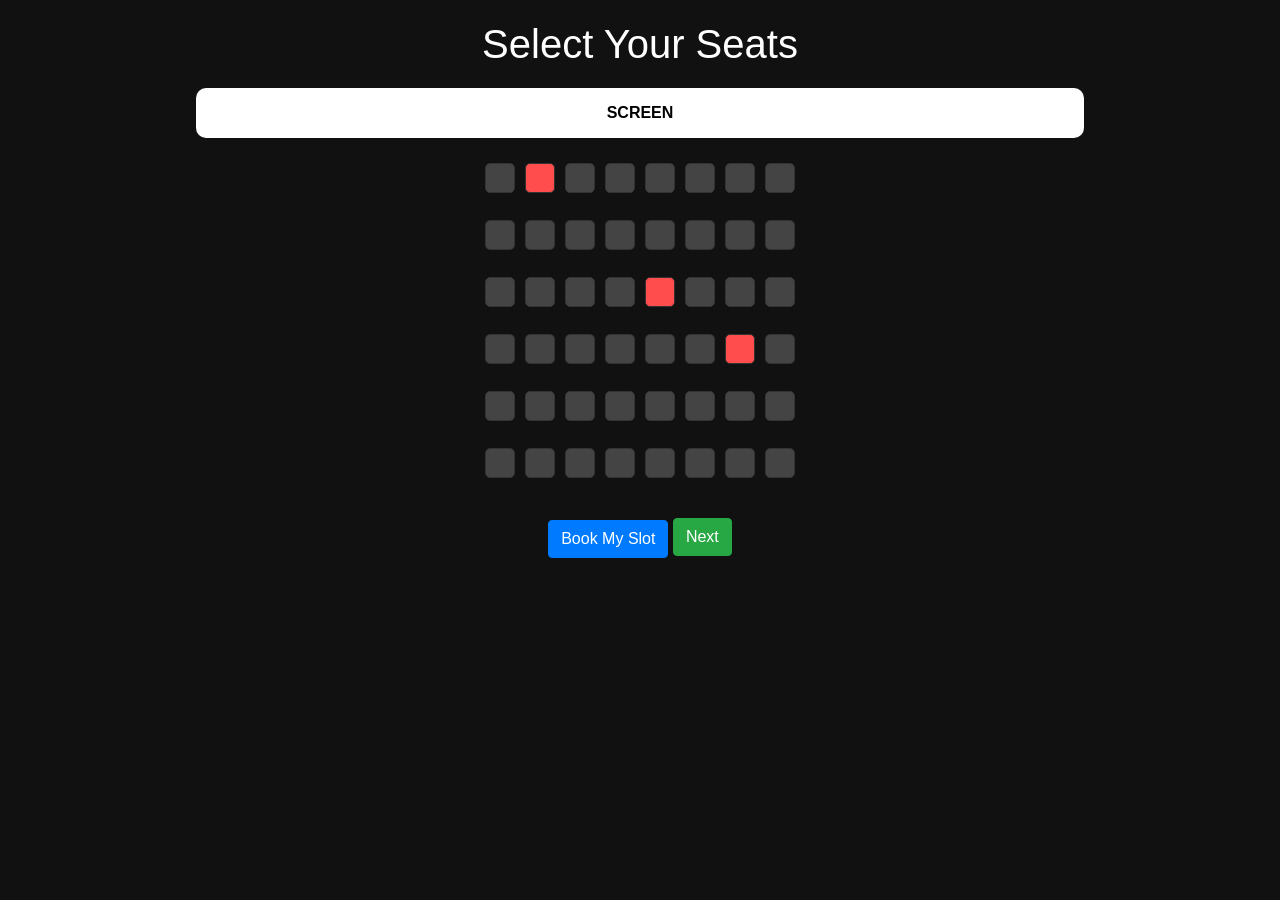
<file: booking.html>
<!DOCTYPE html>
<html lang="en">
<head>
    <meta charset="UTF-8">
    <meta name="viewport" content="width=device-width, initial-scale=1.0">
    <title>Seat Booking</title>
    <!-- Bootstrap CSS -->
    <link rel="stylesheet" href="https://stackpath.bootstrapcdn.com/bootstrap/4.5.2/css/bootstrap.min.css">
    <!-- Custom CSS -->
    <style>
        body {
            background-color: #111;
            color: #fff;
            text-align: center;
        }

        h1 {
            margin-top: 20px;
        }

        .seat {
            width: 30px;
            height: 30px;
            margin: 5px;
            background-color: #444;
            border: 1px solid #333;
            display: inline-block;
            border-radius: 5px;
            cursor: pointer;
            transition: background-color 0.3s ease;
        }

        .seat.selected {
            background-color: #6c757d;
        }

        .seat.occupied {
            background-color: #ff4d4d;
            cursor: not-allowed;
        }

        .seat-row {
            margin: 10px 0;
        }

        .screen {
            width: 80%;
            margin: 20px auto;
            background-color: #fff;
            height: 50px;
            color: #000;
            display: flex;
            align-items: center;
            justify-content: center;
            font-weight: bold;
            border-radius: 10px;
        }

        #bookButton {
            margin-top: 20px;
        }

        /* Hover Effect */
        .seat:hover:not(.selected):not(.occupied) {
            background-color: #5c85d6;
        }
    </style>
</head>
<body>
    <div class="container">
        <h1>Select Your Seats</h1>
        <div class="screen">SCREEN</div>
        <div id="seatLayout" class="text-center"></div>
        <button id="bookButton" class="btn btn-primary">Book My Slot</button>
        <button id="nextButton" class="btn btn-success mt-3">Next</button>

        <!-- New container for booking message -->
        <div id="bookingMessage" class="mt-3 text-white"></div>
        <div id="nextbutton" class="mt-3 text-white"></div>



    </div>

    <!-- JavaScript -->
    <script>
        const seatLayout = document.getElementById("seatLayout");
        const bookButton = document.getElementById("bookButton");


        const rows = 6; // Number of rows
        const columns = 8; // Number of seats per row

        // Sample array of occupied seats
        const occupiedSeats = [[1, 2], [3, 5], [4, 7]];

        // Generate seats
        function createSeats() {
            seatLayout.innerHTML = ""; // Clear previous content
            for (let i = 1; i <= rows; i++) {
                const rowDiv = document.createElement("div");
                rowDiv.classList.add("seat-row");
                for (let j = 1; j <= columns; j++) {
                    const seat = document.createElement("div");
                    seat.classList.add("seat");
                    seat.dataset.row = i;
                    seat.dataset.column = j;

                    // Mark seat as occupied
                    if (isSeatOccupied(i, j)) {
                        seat.classList.add("occupied");
                    }

                    rowDiv.appendChild(seat);
                }
                seatLayout.appendChild(rowDiv);
            }
        }

        function isSeatOccupied(row, column) {
            return occupiedSeats.some(seat => seat[0] === row && seat[1] === column);
        }

        // Handle seat selection
        seatLayout.addEventListener("click", (e) => {
            const seat = e.target;
            if (!seat.classList.contains("seat") || seat.classList.contains("occupied")) return;

            seat.classList.toggle("selected");
        });

      // Handle booking button click
bookButton.addEventListener("click", () => {
    const selectedSeats = document.querySelectorAll(".seat.selected");

    // Check if any seat is selected
    if (selectedSeats.length === 0) {
        displayBookingMessage("⚠️ Please select at least one seat.", "text-warning");
        return;
    }

    // Map selected seats to their row and column numbers
    let seatNumbers = Array.from(selectedSeats).map(seat => {
        return `Row ${seat.dataset.row}: Seat ${seat.dataset.column}`;
    });

    // Save the selected seats to localStorage
    localStorage.setItem("selectedSeats", JSON.stringify(seatNumbers));

    // Show booking confirmation message
    displayBookingMessage(`🎉 You're looking for the following seats: <br>${seatNumbers.join("<br>")} <br> Just Click Next !`, "text-success");

    // Mark seats as occupied
    selectedSeats.forEach(seat => {
        seat.classList.remove("selected");
        seat.classList.add("occupied");
    });
});


// Function to display a message on the screen
function displayBookingMessage(message, textClass) {
    const messageDiv = document.getElementById("bookingMessage");

    // Clear any existing content and add the new message
    messageDiv.innerHTML = `<div class="${textClass} mt-3"><h5>${message}</h5></div>`;
}

        // Initialize seats
        createSeats();
        // Handle "Next" button click
document.getElementById("nextButton").addEventListener("click", () => {
    // Get the selected seats
    const selectedSeats = document.querySelectorAll(".seat.selected");

    // Check if any seat is selected
    if (selectedSeats.length === 0) {
        displayBookingMessage("⚠️ Please select at least one seat before proceeding.", "text-warning");
        return;
    }

    // If seats are selected, proceed to the next page
    window.location.href = "game.html"; // Replace 'game.html' with your desired URL
});


    </script>
</body>
</html>
</file>
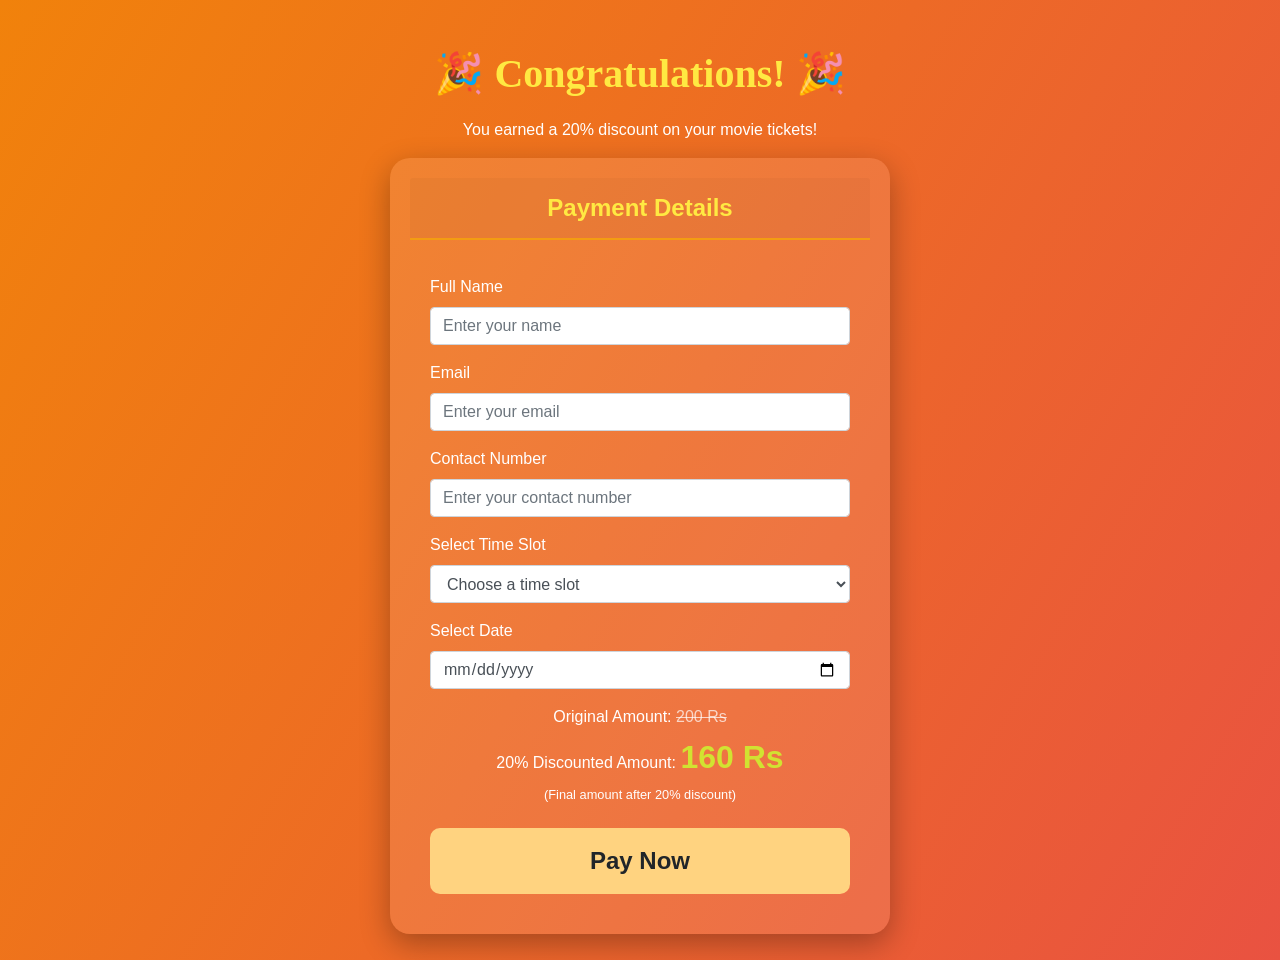
<file: discounted_booking.html>
<!DOCTYPE html>
<html lang="en">
<head>
    <meta charset="UTF-8">
    <meta name="viewport" content="width=device-width, initial-scale=1.0">
    <title>Discounted Booking</title>
    <link rel="stylesheet" href="https://stackpath.bootstrapcdn.com/bootstrap/4.5.2/css/bootstrap.min.css">
    <link href="https://cdnjs.cloudflare.com/ajax/libs/font-awesome/5.15.4/css/all.min.css" rel="stylesheet">
    <style>
        body {
            background: linear-gradient(120deg, #f1820b, #e95241);
            color: #fff;
            font-family: 'Arial', sans-serif;
            overflow-x: hidden;
            padding: 0;
            margin: 10px;
            min-height: 100vh;
        }
        .container {
            margin-top: 50px;
            animation: fadeIn 1.5s ease-in-out;
        }
        h1 {
            color: #ffe942;
            font-size: 2.5rem;
            font-family:cursive;
            font-weight: 700;
            margin-bottom: 20px;
            animation: bounceIn 1.5s ease-in-out;
        }
        .card {
            background-color: rgba(255, 255, 255, 0.1);
            border: none;
            border-radius: 20px;
            box-shadow: 0px 10px 30px rgba(0, 0, 0, 0.3);
            padding: 20px;
            animation: slideInUp 1.2s ease-in-out;
        }
        .card-header {
            font-size: 1.5rem;
            font-weight: bold;
            color: #ffe942;
            border-bottom: 2px solid #f39c12;
            margin-bottom: 15px;
        }
        .discount {
            text-decoration: line-through;
            color: rgba(255, 255, 255, 0.7);
        }
        .final-amount {
            font-size: 2rem;
            font-weight: bold;
            color: #d1e231; /* Changed from green */
        }
        .btn-pay {
            background-color: #ffd380;
            border: none;
            font-size: 1.5rem;
            font-weight: bold;
            padding: 15px;
            width: 100%;
            border-radius: 10px;
            transition: transform 0.3s ease-in-out;
        }
        .btn-pay:hover {
            background-color: #fff946;
            transform: scale(1.05);
        }
        /* Animations */
        @keyframes fadeIn {
            from { opacity: 0; }
            to { opacity: 1; }
        }
        @keyframes bounceIn {
            from { transform: scale(0.5); opacity: 0; }
            to { transform: scale(1); opacity: 1; }
        }
        @keyframes slideInUp {
            from { transform: translateY(50px); opacity: 0; }
            to { transform: translateY(0); opacity: 1; }
        }
        .form-control:focus {
            border-color: #f39c12;
            box-shadow: 0 0 8px #f39c12;
        }
        .validation-error {
            color: #121010;
            font-size: 0.9rem;
        }
    </style>
</head>
<body>
    <div class="container">
        <h1 class="text-center">🎉 Congratulations! 🎉</h1>
        <p class="text-center">You earned a 20% discount on your movie tickets!</p>
        <div class="card mx-auto" style="max-width: 500px;">
            <div class="card-header text-center">Payment Details</div>
            <div class="card-body">
                <form id="paymentForm">
                    <div class="form-group">
                        <label for="name">Full Name</label>
                        <input type="text" id="name" class="form-control" placeholder="Enter your name">
                        <div class="validation-error" id="nameError"></div>
                    </div>
                    <div class="form-group">
                        <label for="email">Email</label>
                        <input type="email" id="email" class="form-control" placeholder="Enter your email">
                        <div class="validation-error" id="emailError"></div>
                    </div>
                    <div class="form-group">
                        <label for="contact">Contact Number</label>
                        <input type="tel" id="contact" class="form-control" placeholder="Enter your contact number">
                        <div class="validation-error" id="contactError"></div>
                    </div>
                    <div class="form-group">
                        <label for="timeSlot">Select Time Slot</label>
                        <select id="timeSlot" class="form-control">
                            <option value="">Choose a time slot</option>
                            <option value="10:00 AM - 1:00 PM">10:00 AM - 1:00 PM</option>
                            <option value="2:00 PM - 5:00 PM">2:00 PM - 5:00 PM</option>
                            <option value="6:00 PM - 9:00 PM">6:00 PM - 9:00 PM</option>
                        </select>
                        <div class="validation-error" id="timeSlotError"></div>
                    </div>
                    <div class="form-group">
                        <label for="date">Select Date</label>
                        <input type="date" id="date" class="form-control">
                        <div class="validation-error" id="dateError"></div>
                    </div>
                    <div class="text-center mb-4">
                        <p class="mb-1">Original Amount: <span class="discount">200 Rs</span></p>
                        <p class="mb-1">20% Discounted Amount: <span class="final-amount">160 Rs</span></p>
                        <p class="small">(Final amount after 20% discount)</p>
                    </div>
                    <button type="button" id="payNow" class="btn btn-pay">Pay Now</button>
                </form>
            </div>
        </div>
    </div>

    <script>
        window.onload = function() {
            // Retrieve the selected seats from localStorage
            const selectedSeats = JSON.parse(localStorage.getItem("selectedSeats"));

            if (selectedSeats && selectedSeats.length > 0) {
                // Create a string with the selected seats and display it
                const seatsDisplay = selectedSeats.join("<br>");
                const selectedSeatsDiv = document.createElement("div");
                selectedSeatsDiv.innerHTML = ` 
                    <p><strong>Your Selected Seats:</strong></p>
                    <p>${seatsDisplay}</p>
                `;
                selectedSeatsDiv.style.textAlign = 'center';  // Center text horizontally
                selectedSeatsDiv.style.marginBottom = '20px';  // Optional, to add some space below
                selectedSeatsDiv.style.fontSize = '1.2rem';  // Adjust font size
                selectedSeatsDiv.style.color = '#fff';  // Text color (white)
                // Insert the selected seats information just after the h1 tag
                const container = document.querySelector(".container");
                container.insertBefore(selectedSeatsDiv, container.querySelector("h1").nextSibling);
            }
        };

        document.getElementById('payNow').addEventListener('click', function() {
            const name = document.getElementById('name').value.trim();
            const email = document.getElementById('email').value.trim();
            const contact = document.getElementById('contact').value.trim();
            const timeSlot = document.getElementById('timeSlot').value;
            const date = document.getElementById('date').value;

            // Save form data to localStorage
            localStorage.setItem('userName', name);
            localStorage.setItem('userEmail', email);
            localStorage.setItem('userContact', contact);
            localStorage.setItem('timeSlot', timeSlot);
            localStorage.setItem('date', date);
            localStorage.setItem('amountPaid', '160 Rs.');  // Fixed amount as per discount

            // Save selected seats to localStorage
            const selectedSeats = JSON.parse(localStorage.getItem("selectedSeats")) || [];
            localStorage.setItem('selectedSeats', JSON.stringify(selectedSeats));

            let isValid = true;

            // Validation logic
            if (!name) {
                document.getElementById('nameError').textContent = "Name is required.";
                isValid = false;
            } else {
                document.getElementById('nameError').textContent = "";
            }

            if (!email || !/^[^\s@]+@[^\s@]+\.[^\s@]+$/.test(email)) {
                document.getElementById('emailError').textContent = "Valid email is required.";
                isValid = false;
            } else {
                document.getElementById('emailError').textContent = "";
            }

            if (!contact || !/^\d{10}$/.test(contact)) {
                document.getElementById('contactError').textContent = "Valid 10-digit contact number is required.";
                isValid = false;
            } else {
                document.getElementById('contactError').textContent = "";
            }

            if (!timeSlot) {
                document.getElementById('timeSlotError').textContent = "Please select a time slot.";
                isValid = false;
            } else {
                document.getElementById('timeSlotError').textContent = "";
            }

            if (!date) {
                document.getElementById('dateError').textContent = "Please select a date.";
                isValid = false;
            } else {
                document.getElementById('dateError').textContent = "";
            }

            // Payment successful logic
            if (isValid) {
                // Play sound effect
                const audio = new Audio('./music/payment.mp3'); 
                audio.play();

                // Show success message
                document.body.innerHTML = `
                    <div style="text-align: center; margin-top: 20%;">
                        <h1 style="color: #d1e231; font-size: 3rem; animation: bounceIn 2s ease-in-out;">🎉 Payment Successful! 🎉</h1>
                        <p style="font-size: 1.5rem;">Thank you, <strong>${name}</strong>, for booking with us.</p>
                        <p style="font-size: 1.2rem;">Your payment of <strong>160 Rs</strong> has been successfully received.</p>
                        <button class="btn btn-primary mt-3" onclick="window.location.href='index.html'">Go to Homepage</button><br><br>
                        <button class="btn btn-primary mt-3" onclick="window.location.href='ticket.html'">Show my Ticket</button>
                    </div>`;
            }
        });
    </script>
</body>
</html>
</file>
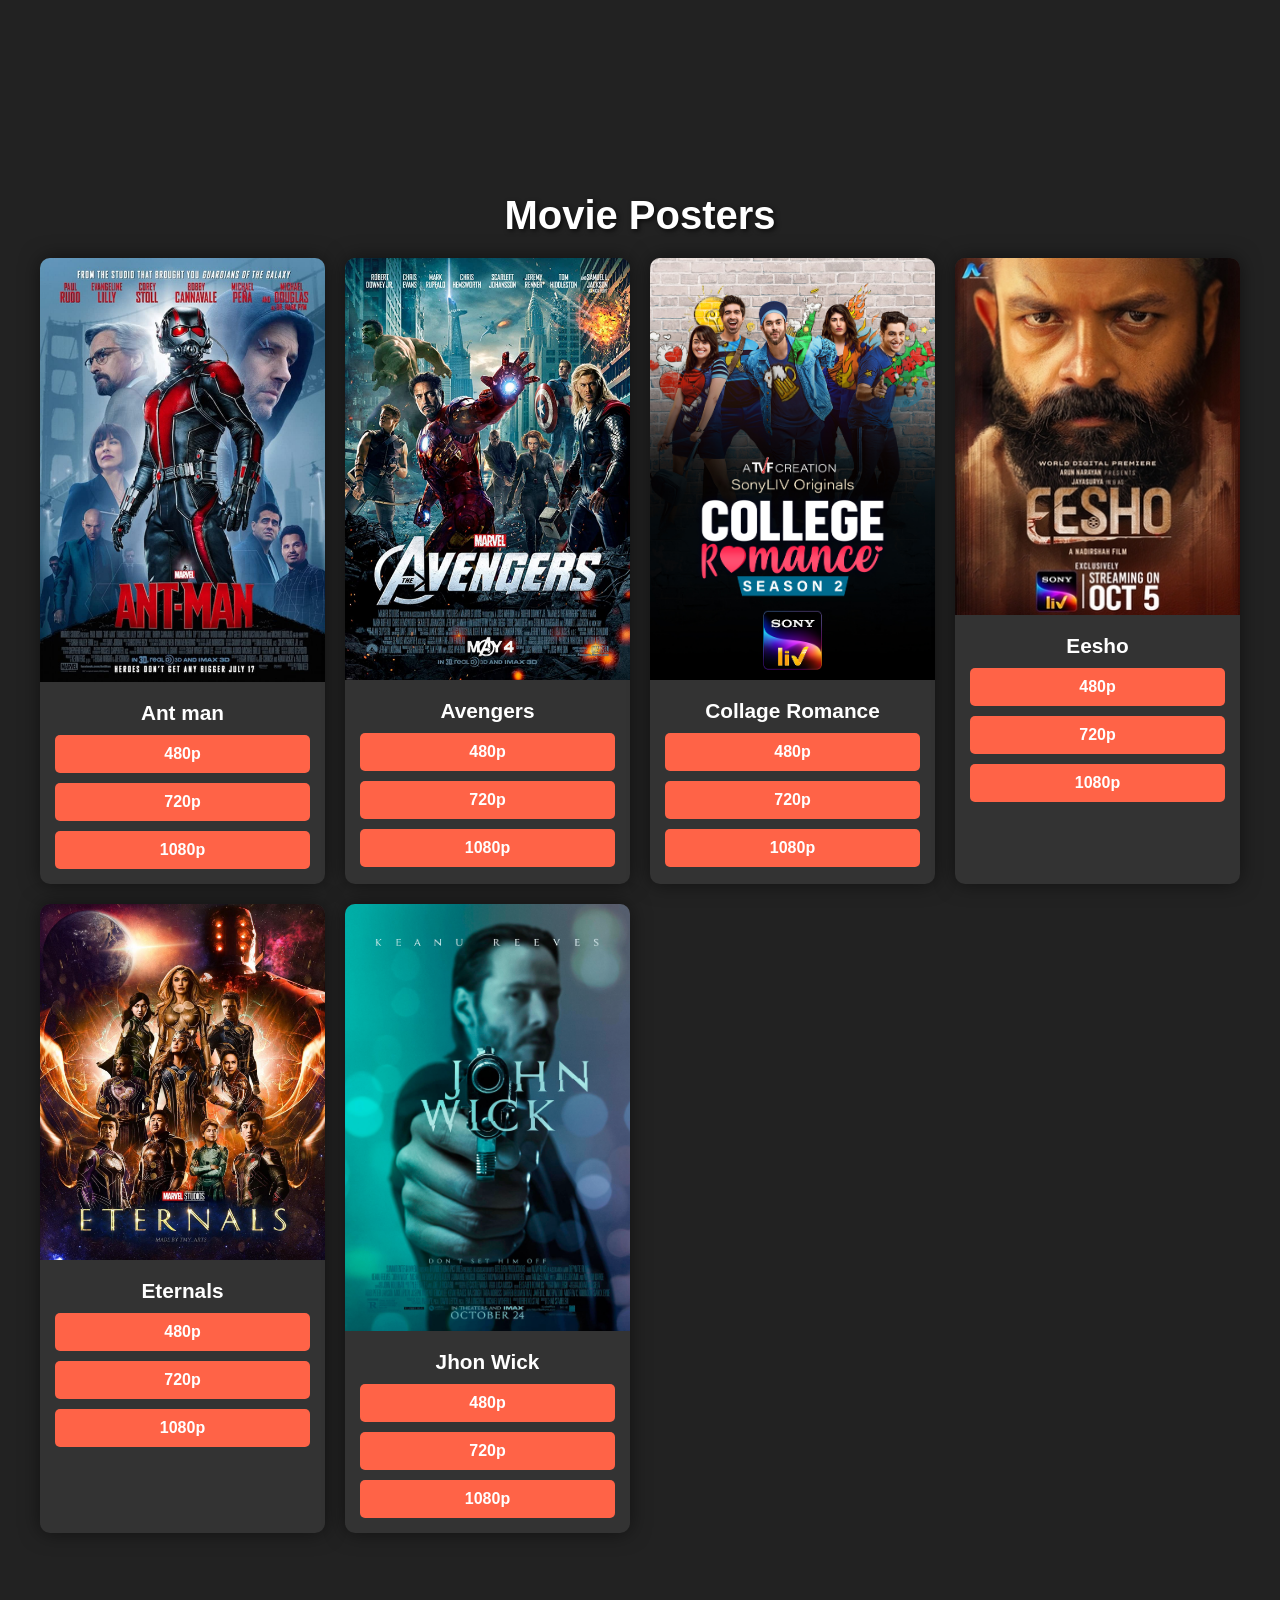
<file: movie_download.html>
<!DOCTYPE html>
<html lang="en">
<head>
    <meta charset="UTF-8">
    <meta name="viewport" content="width=device-width, initial-scale=1.0">
    <title>Movie Posters</title>
    <style>
        * {
            margin: 0px;
            padding: 0;
            box-sizing: border-box;
        }

        body {
            background-color: #222;
            color: white;
            font-family: Arial, sans-serif;
            display: flex;
            justify-content: center;
            align-items: center;
            height: 100vh;
            flex-direction: column;
            margin-top: 1050px;
        }

        .container {
            display: grid;
            grid-template-columns: repeat(auto-fill, minmax(250px, 1fr));
            gap: 20px;
            justify-content: center;
            width: 100%;
            max-width: 1200px;
        }

        h1 {
            margin: 20px;
            font-size: 2.5rem;
            text-shadow: 2px 2px 5px rgba(0, 0, 0, 0.7);
            text-align: center;
            width: 100%;
        }

        .movie-card {
            background-color: #333;
            border-radius: 10px;
            overflow: hidden;
            transform: translateY(0);
            transition: transform 0.3s ease-in-out;
            box-shadow: 0 0 20px rgba(0, 0, 0, 0.5);
            opacity: 0; /* Initially hidden */
            transform: translateY(20px); /* Slightly lower for a smooth effect */
            transition: opacity 1s ease, transform 1s ease; /* Smooth animation */
            }

        .movie-card.fade-in {
            opacity: 1; /* Fully visible */
            transform: translateY(0); /* Original position */
        }

        .movie-card:hover {
            transform: translateY(-10px);
        }

        .poster img {
            width: 100%;
            height: auto;
            transition: transform 0.3s ease-in-out;
        }

        .movie-card:hover .poster img {
            transform: scale(1.05);
        }

        .movie-info {
            padding: 15px;
            text-align: center;
        }

        .movie-info h3 {
            margin-bottom: 10px;
            font-size: 1.3rem;
        }

        .download-options {
            display: flex;
            flex-direction: column;
            gap: 10px;
        }

        .download-btn {
            background-color: #ff6347;
            color: white;
            padding: 10px;
            border-radius: 5px;
            text-decoration: none;
            font-weight: bold;
            transition: background-color 0.3s ease;
        }

        .download-btn:hover {
            background-color: #e5533b;
        }

        .download-btn:active {
            transform: scale(0.98);
        }

        /* Media Queries for Responsiveness */
        @media (max-width: 768px) {
            .container {
                grid-template-columns: repeat(auto-fill, minmax(200px, 1fr));
                gap: 15px;
            }

            h1 {
                font-size: 2rem;
            }

            .movie-info h3 {
                font-size: 1.1rem;
            }

            .download-btn {
                font-size: 0.9rem;
            }
        }

        @media (max-width: 480px) {
            h1 {
                font-size: 1.8rem;
            }

            .movie-info h3 {
                font-size: 1rem;
            }

            .download-btn {
                font-size: 0.8rem;
                padding: 8px;
            }

            .container {
                grid-template-columns: 1fr;
            }
        }
    </style>
</head>
<body>
    <h1>Movie Posters</h1>
    <div class="container">
        <div class="movie-card">
            <div class="poster">
                <img src="./img/ant man.jpg" alt="Movie 1">
            </div>
            <div class="movie-info">
                <h3>Ant man</h3>
                <div class="download-options">
                    <a href="movie1_480p.mp4" download="Movie_Title_1_480p.mp4" class="download-btn">480p</a>
                    <a href="movie1_720p.mp4" download="Movie_Title_1_720p.mp4" class="download-btn">720p</a>
                    <a href="movie1_1080p.mp4" download="Movie_Title_1_1080p.mp4" class="download-btn">1080p</a>
                </div>
            </div>
        </div>

        <div class="movie-card">
            <div class="poster">
                <img src="./img/avengers.jpg" alt="Movie 2">
            </div>
            <div class="movie-info">
                <h3>Avengers</h3>
                <div class="download-options">
                    <a href="movie2_480p.mp4" download="Movie_Title_2_480p.mp4" class="download-btn">480p</a>
                    <a href="movie2_720p.mp4" download="Movie_Title_2_720p.mp4" class="download-btn">720p</a>
                    <a href="movie2_1080p.mp4" download="Movie_Title_2_1080p.mp4" class="download-btn">1080p</a>
                </div>
            </div>
        </div>

        <div class="movie-card">
            <div class="poster">
                <img src="./img/collage romance.jpg" alt="Movie 1">
            </div>
            <div class="movie-info">
                <h3>Collage Romance</h3>
                <div class="download-options">
                    <a href="movie1_480p.mp4" download="Movie_Title_1_480p.mp4" class="download-btn">480p</a>
                    <a href="movie1_720p.mp4" download="Movie_Title_1_720p.mp4" class="download-btn">720p</a>
                    <a href="movie1_1080p.mp4" download="Movie_Title_1_1080p.mp4" class="download-btn">1080p</a>
                </div>
            </div>
        </div>

        <div class="movie-card">
            <div class="poster">
                <img src="./img/eesho.jpeg" alt="Movie 2">
            </div>
            <div class="movie-info">
                <h3>Eesho</h3>
                <div class="download-options">
                    <a href="movie2_480p.mp4" download="Movie_Title_2_480p.mp4" class="download-btn">480p</a>
                    <a href="movie2_720p.mp4" download="Movie_Title_2_720p.mp4" class="download-btn">720p</a>
                    <a href="movie2_1080p.mp4" download="Movie_Title_2_1080p.mp4" class="download-btn">1080p</a>
                </div>
            </div>
        </div>

        <div class="movie-card">
            <div class="poster">
                <img src="./img/eternals.jpg" alt="Movie 2">
            </div>
            <div class="movie-info">
                <h3>Eternals</h3>
                <div class="download-options">
                    <a href="movie2_480p.mp4" download="Movie_Title_2_480p.mp4" class="download-btn">480p</a>
                    <a href="movie2_720p.mp4" download="Movie_Title_2_720p.mp4" class="download-btn">720p</a>
                    <a href="movie2_1080p.mp4" download="Movie_Title_2_1080p.mp4" class="download-btn">1080p</a>
                </div>
            </div>
        </div>

        <div class="movie-card">
            <div class="poster">
                <img src="./img/Jhon Wick.jpg" alt="Movie 2">
            </div>
            <div class="movie-info">
                <h3>Jhon Wick</h3>
                <div class="download-options">
                    <a href="movie2_480p.mp4" download="Movie_Title_2_480p.mp4" class="download-btn">480p</a>
                    <a href="movie2_720p.mp4" download="Movie_Title_2_720p.mp4" class="download-btn">720p</a>
                    <a href="movie2_1080p.mp4" download="Movie_Title_2_1080p.mp4" class="download-btn">1080p</a>
                </div>
            </div>
        </div>

        <div class="movie-card">
            <div class="poster">
                <img src="./img/jurassic world.jpg" alt="Movie 2">
            </div>
            <div class="movie-info">
                <h3>jurassic World</h3>
                <div class="download-options">
                    <a href="movie2_480p.mp4" download="Movie_Title_2_480p.mp4" class="download-btn">480p</a>
                    <a href="movie2_720p.mp4" download="Movie_Title_2_720p.mp4" class="download-btn">720p</a>
                    <a href="movie2_1080p.mp4" download="Movie_Title_2_1080p.mp4" class="download-btn">1080p</a>
                </div>
            </div>
        </div>

        <div class="movie-card">
            <div class="poster">
                <img src="./img/KGF.jpg" alt="Movie 2">
            </div>
            <div class="movie-info">
                <h3>KGF</h3>
                <div class="download-options">
                    <a href="movie2_480p.mp4" download="Movie_Title_2_480p.mp4" class="download-btn">480p</a>
                    <a href="movie2_720p.mp4" download="Movie_Title_2_720p.mp4" class="download-btn">720p</a>
                    <a href="movie2_1080p.mp4" download="Movie_Title_2_1080p.mp4" class="download-btn">1080p</a>
                </div>
            </div>
        </div>

        <div class="movie-card">
            <div class="poster">
                <img src="./img/kota factory.jpg" alt="Movie 2">
            </div>
            <div class="movie-info">
                <h3>Kota Factory</h3>
                <div class="download-options">
                    <a href="movie2_480p.mp4" download="Movie_Title_2_480p.mp4" class="download-btn">480p</a>
                    <a href="movie2_720p.mp4" download="Movie_Title_2_720p.mp4" class="download-btn">720p</a>
                    <a href="movie2_1080p.mp4" download="Movie_Title_2_1080p.mp4" class="download-btn">1080p</a>
                </div>
            </div>
        </div>

        <div class="movie-card">
            <div class="poster">
                <img src="./img/money heist.jpg" alt="Movie 2">
            </div>
            <div class="movie-info">
                <h3>Money Heist</h3>
                <div class="download-options">
                    <a href="movie2_480p.mp4" download="Movie_Title_2_480p.mp4" class="download-btn">480p</a>
                    <a href="movie2_720p.mp4" download="Movie_Title_2_720p.mp4" class="download-btn">720p</a>
                    <a href="movie2_1080p.mp4" download="Movie_Title_2_1080p.mp4" class="download-btn">1080p</a>
                </div>
            </div>
        </div>

        <div class="movie-card">
            <div class="poster">
                <img src="./img/moon knight.jpg" alt="Movie 2">
            </div>
            <div class="movie-info">
                <h3>Moon knight</h3>
                <div class="download-options">
                    <a href="movie2_480p.mp4" download="Movie_Title_2_480p.mp4" class="download-btn">480p</a>
                    <a href="movie2_720p.mp4" download="Movie_Title_2_720p.mp4" class="download-btn">720p</a>
                    <a href="movie2_1080p.mp4" download="Movie_Title_2_1080p.mp4" class="download-btn">1080p</a>
                </div>
            </div>
        </div>

        <div class="movie-card">
            <div class="poster">
                <img src="./img/spiderman.jpg" alt="Movie 2">
            </div>
            <div class="movie-info">
                <h3>Spiderman</h3>
                <div class="download-options">
                    <a href="movie2_480p.mp4" download="Movie_Title_2_480p.mp4" class="download-btn">480p</a>
                    <a href="movie2_720p.mp4" download="Movie_Title_2_720p.mp4" class="download-btn">720p</a>
                    <a href="movie2_1080p.mp4" download="Movie_Title_2_1080p.mp4" class="download-btn">1080p</a>
                </div>
            </div>
        </div>

        <div class="movie-card">
            <div class="poster">
                <img src="./img/the boys.jpg" alt="Movie 2">
            </div>
            <div class="movie-info">
                <h3>The Boys</h3>
                <div class="download-options">
                    <a href="movie2_480p.mp4" download="Movie_Title_2_480p.mp4" class="download-btn">480p</a>
                    <a href="movie2_720p.mp4" download="Movie_Title_2_720p.mp4" class="download-btn">720p</a>
                    <a href="movie2_1080p.mp4" download="Movie_Title_2_1080p.mp4" class="download-btn">1080p</a>
                </div>
            </div>
        </div>

        <div class="movie-card">
            <div class="poster">
                <img src="./img/thor love of thunder.jpg" alt="Movie 2">
            </div>
            <div class="movie-info">
                <h3>Thor Love of Thunder</h3>
                <div class="download-options">
                    <a href="movie2_480p.mp4" download="Movie_Title_2_480p.mp4" class="download-btn">480p</a>
                    <a href="movie2_720p.mp4" download="Movie_Title_2_720p.mp4" class="download-btn">720p</a>
                    <a href="movie2_1080p.mp4" download="Movie_Title_2_1080p.mp4" class="download-btn">1080p</a>
                </div>
            </div>
        </div>

        <div class="movie-card">
            <div class="poster">
                <img src="./img/uncharted.webp" alt="Movie 2">
            </div>
            <div class="movie-info">
                <h3>Uncharted</h3>
                <div class="download-options">
                    <a href="movie2_480p.mp4" download="Movie_Title_2_480p.mp4" class="download-btn">480p</a>
                    <a href="movie2_720p.mp4" download="Movie_Title_2_720p.mp4" class="download-btn">720p</a>
                    <a href="movie2_1080p.mp4" download="Movie_Title_2_1080p.mp4" class="download-btn">1080p</a>
                </div>
            </div>
        </div>

    </div>

    <script>

        document.addEventListener('DOMContentLoaded', function () {
        const movieCards = document.querySelectorAll('.movie-card');
        
        // Delay for the fade-in effect
        setTimeout(() => {
            movieCards.forEach((card, index) => {
                setTimeout(() => {
                    card.classList.add('fade-in');
                }, index * 200); // Add a stagger effect
            });
        }, 300); // Initial delay
    });
    </script>
</body>
</html>
</file>
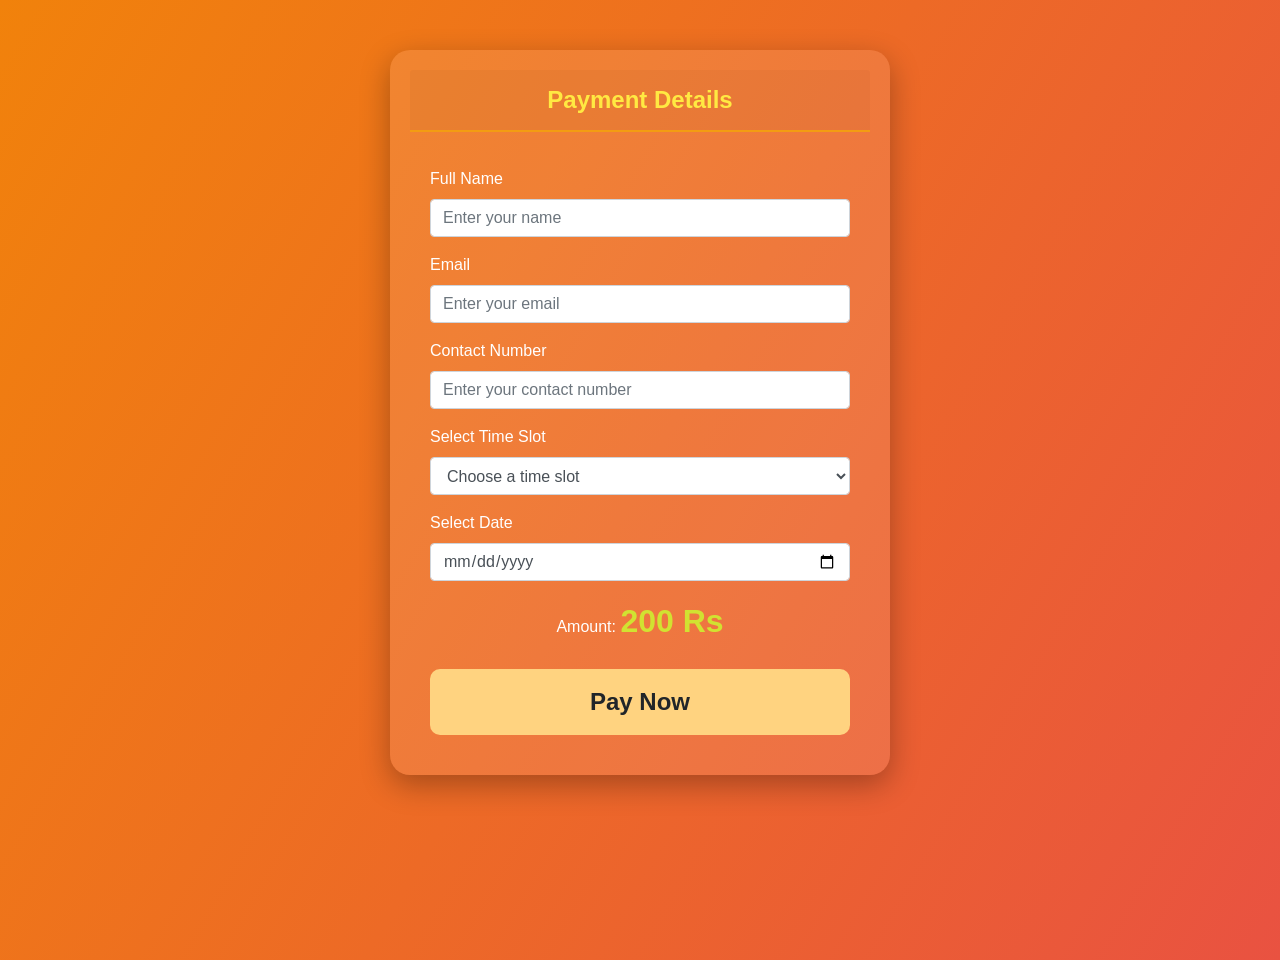
<file: noDiscount_booking.html>
<!DOCTYPE html>
<html lang="en">
<head>
    <meta charset="UTF-8">
    <meta name="viewport" content="width=device-width, initial-scale=1.0">
    <title>Discounted Booking</title>
    <link rel="stylesheet" href="https://stackpath.bootstrapcdn.com/bootstrap/4.5.2/css/bootstrap.min.css">
    <link href="https://cdnjs.cloudflare.com/ajax/libs/font-awesome/5.15.4/css/all.min.css" rel="stylesheet">
    <style>
        body {
            background: linear-gradient(120deg, #f1820b, #e95241);
            color: #fff;
            font-family: 'Arial', sans-serif;
            overflow-x: hidden;
            padding: 0;
            margin: 10px;
            min-height: 100vh;
        }
        .container {
            margin-top: 50px;
            animation: fadeIn 1.5s ease-in-out;
        }
        h1 {
            color: #ffe942;
            font-size: 2.5rem;
            font-family:cursive;
            font-weight: 700;
            margin-bottom: 20px;
            animation: bounceIn 1.5s ease-in-out;
        }
        .card {
            background-color: rgba(255, 255, 255, 0.1);
            border: none;
            border-radius: 20px;
            box-shadow: 0px 10px 30px rgba(0, 0, 0, 0.3);
            padding: 20px;
            animation: slideInUp 1.2s ease-in-out;
        }
        .card-header {
            font-size: 1.5rem;
            font-weight: bold;
            color: #ffe942;
            border-bottom: 2px solid #f39c12;
            margin-bottom: 15px;
        }
        .discount {
            color: #d1e231;
            font-size: 2rem;
            font-weight: bold;
        }
        .btn-pay {
            background-color: #ffd380;
            border: none;
            font-size: 1.5rem;
            font-weight: bold;
            padding: 15px;
            width: 100%;
            border-radius: 10px;
            transition: transform 0.3s ease-in-out;
        }
        .btn-pay:hover {
            background-color: #fff946;
            transform: scale(1.05);
        }
        /* Animations */
        @keyframes fadeIn {
            from { opacity: 0; }
            to { opacity: 1; }
        }
        @keyframes bounceIn {
            from { transform: scale(0.5); opacity: 0; }
            to { transform: scale(1); opacity: 1; }
        }
        @keyframes slideInUp {
            from { transform: translateY(50px); opacity: 0; }
            to { transform: translateY(0); opacity: 1; }
        }
        .form-control:focus {
            border-color: #f39c12;
            box-shadow: 0 0 8px #f39c12;
        }
        .validation-error {
            color: #121010;
            font-size: 0.9rem;
        }
    </style>
</head>
<body>
    <div class="container">
        <div class="card mx-auto" style="max-width: 500px;">
            <div class="card-header text-center">Payment Details</div>
            <div class="card-body">
                <form id="paymentForm">
                    <div class="form-group">
                        <label for="name">Full Name</label>
                        <input type="text" id="name" class="form-control" placeholder="Enter your name">
                        <div class="validation-error" id="nameError"></div>
                    </div>
                    <div class="form-group">
                        <label for="email">Email</label>
                        <input type="email" id="email" class="form-control" placeholder="Enter your email">
                        <div class="validation-error" id="emailError"></div>
                    </div>
                    <div class="form-group">
                        <label for="contact">Contact Number</label>
                        <input type="tel" id="contact" class="form-control" placeholder="Enter your contact number">
                        <div class="validation-error" id="contactError"></div>
                    </div>
                    <div class="form-group">
                        <label for="timeSlot">Select Time Slot</label>
                        <select id="timeSlot" class="form-control">
                            <option value="">Choose a time slot</option>
                            <option value="10:00 AM - 1:00 PM">10:00 AM - 1:00 PM</option>
                            <option value="2:00 PM - 5:00 PM">2:00 PM - 5:00 PM</option>
                            <option value="6:00 PM - 9:00 PM">6:00 PM - 9:00 PM</option>
                        </select>
                        <div class="validation-error" id="timeSlotError"></div>
                    </div>
                    <div class="form-group">
                        <label for="date">Select Date</label>
                        <input type="date" id="date" class="form-control">
                        <div class="validation-error" id="dateError"></div>
                    </div>
                    <div class="text-center mb-4">
                        <p class="mb-1">Amount: <span class="discount">200 Rs</span></p>
                        
                    </div>
                    <button type="button" id="payNow" class="btn btn-pay">Pay Now</button>
                </form>
            </div>
        </div>
    </div>

    <script>
        window.onload = function() {
            // Retrieve the selected seats from localStorage
            const selectedSeats = JSON.parse(localStorage.getItem("selectedSeats"));

            if (selectedSeats && selectedSeats.length > 0) {
                // Create a string with the selected seats and display it
                const seatsDisplay = selectedSeats.join("<br>");
                const selectedSeatsDiv = document.createElement("div");
                selectedSeatsDiv.innerHTML = ` 
                    <p><strong>Your Selected Seats:</strong></p>
                    <p>${seatsDisplay}</p>
                `;
                selectedSeatsDiv.style.textAlign = 'center';  // Center text horizontally
                selectedSeatsDiv.style.marginBottom = '20px';  // Optional, to add some space below
                selectedSeatsDiv.style.fontSize = '1.2rem';  // Adjust font size
                selectedSeatsDiv.style.color = '#fff';  // Text color (white)
                // Insert the selected seats information just after the h1 tag
                const container = document.querySelector(".container");
                container.insertBefore(selectedSeatsDiv, container.querySelector("h1").nextSibling);
            }
        };

        document.getElementById('payNow').addEventListener('click', function() {
            const name = document.getElementById('name').value.trim();
            const email = document.getElementById('email').value.trim();
            const contact = document.getElementById('contact').value.trim();
            const timeSlot = document.getElementById('timeSlot').value;
            const date = document.getElementById('date').value;

            // Save form data to localStorage
            localStorage.setItem('userName', name);
            localStorage.setItem('userEmail', email);
            localStorage.setItem('userContact', contact);
            localStorage.setItem('timeSlot', timeSlot);
            localStorage.setItem('date', date);
            localStorage.setItem('amountPaid', '200 Rs.');  // Fixed amount as per discount

            // Save selected seats to localStorage
            const selectedSeats = JSON.parse(localStorage.getItem("selectedSeats")) || [];
            localStorage.setItem('selectedSeats', JSON.stringify(selectedSeats));

            let isValid = true;

            // Validation logic
            if (!name) {
                document.getElementById('nameError').textContent = "Name is required.";
                isValid = false;
            } else {
                document.getElementById('nameError').textContent = "";
            }

            if (!email || !/^[^\s@]+@[^\s@]+\.[^\s@]+$/.test(email)) {
                document.getElementById('emailError').textContent = "Valid email is required.";
                isValid = false;
            } else {
                document.getElementById('emailError').textContent = "";
            }

            if (!contact || !/^\d{10}$/.test(contact)) {
                document.getElementById('contactError').textContent = "Valid 10-digit contact number is required.";
                isValid = false;
            } else {
                document.getElementById('contactError').textContent = "";
            }

            if (!timeSlot) {
                document.getElementById('timeSlotError').textContent = "Please select a time slot.";
                isValid = false;
            } else {
                document.getElementById('timeSlotError').textContent = "";
            }

            if (!date) {
                document.getElementById('dateError').textContent = "Please select a date.";
                isValid = false;
            } else {
                document.getElementById('dateError').textContent = "";
            }

            // Payment successful logic
            if (isValid) {
                // Play sound effect
                const audio = new Audio('./music/payment.mp3'); // Example sound
                audio.play();

                // Show success message
                document.body.innerHTML = `
                    <div style="text-align: center; margin-top: 20%;">
                        <h1 style="color: #d1e231; font-size: 3rem; animation: bounceIn 2s ease-in-out;">🎉 Payment Successful! 🎉</h1>
                        <p style="font-size: 1.5rem;">Thank you, <strong>${name}</strong>, for booking with us.</p>
                        <p style="font-size: 1.2rem;">Your payment of <strong>200 Rs.</strong> has been successfully received.</p>
                        <button class="btn btn-primary mt-3" onclick="window.location.href='index.html'">Go to Homepage</button><br><br>
                        <button class="btn btn-primary mt-3" onclick="window.location.href='ticket.html'">Show my Ticket</button>
                    </div>`;
            }
        });
    </script>
</body>
</html>
</file>
